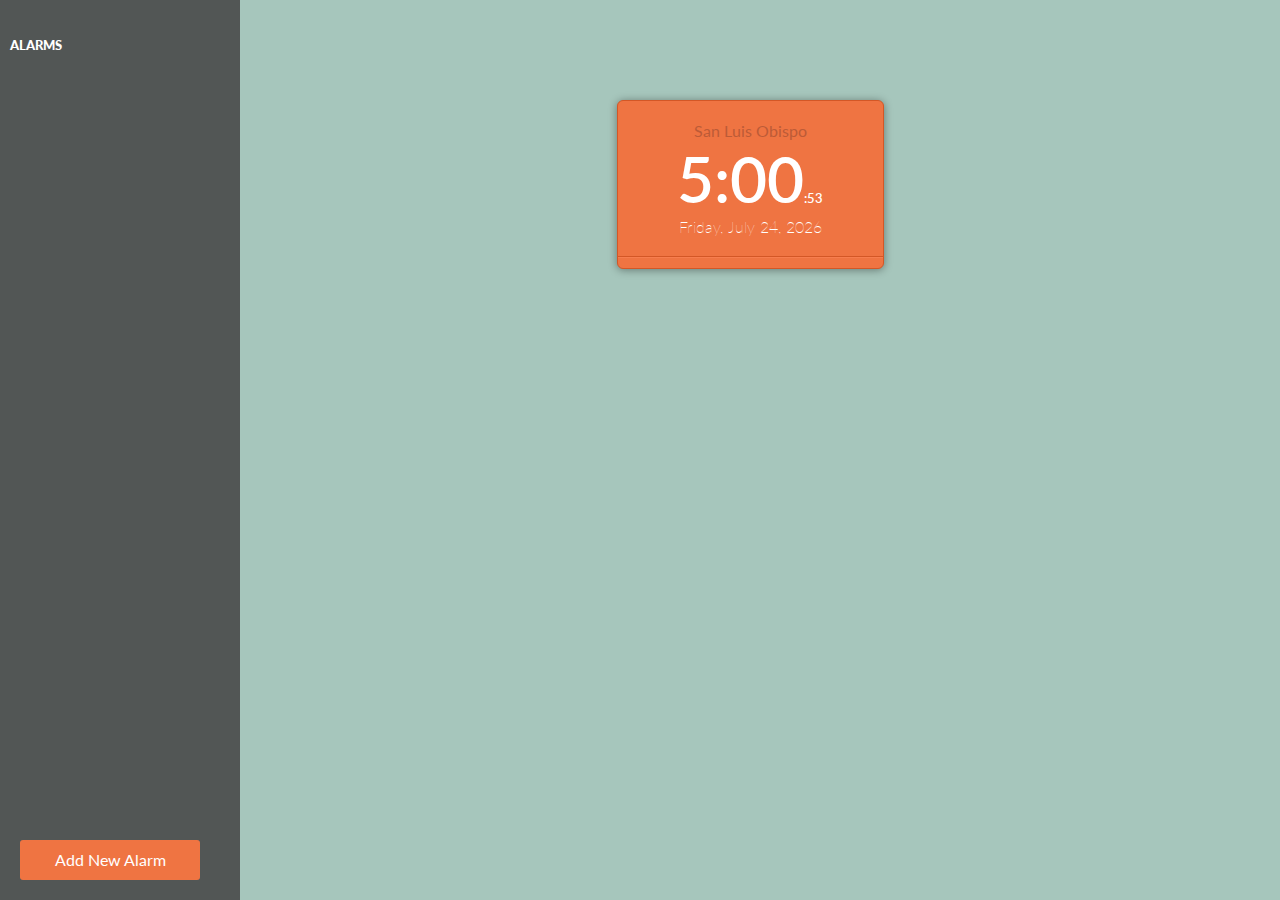
<file: index.html>
<!DOCTYPE html>
<html>
    <head>
        <meta charset="utf-8">
        <title>Daniel Pino - Clock Lab</title>
        <link rel="stylesheet" type="text/css" href="css/clock.css">
        <link href='http://fonts.googleapis.com/css?family=Lato:300,400,700' rel='stylesheet' type='text/css'>
    </head>
    <body>        
        <div class="sidebar">
            <div id="greeting"></div>
            <div class="title">ALARMS</div>
            <div class="alarms">
            </div>

            <fb:login-button scope="public_profile,email" onlogin="checkLoginState();">
            </fb:login-button>
            <button id="logout-fb" class="hide" onclick="logout()">logout</button>
            <div id="status">
            </div>
            <div class="new-alarm" onclick="showAlarmPopup()">
            Add New Alarm</div>
        </div>
        <div class="main-content">
        <div class="container">
            <div class="time-section">
                <div class="location">San Luis Obispo</div>
                <div class="time"><span class="seconds"></span></div>
                <div class="date"></div>
            </div>
            <div class="divider"></div>
        </div>
        
        <div id="mask" class="hide"></div>

        <div id="popup" class="hide">
            <h2>Add Alarm</h2>
            <div id="timeContainer">
                <select id="hours">
                    <option>01</option>
                    <option>02</option>
                    <option>03</option>
                    <option>04</option>
                    <option>05</option>
                    <option>06</option>
                    <option>07</option>
                    <option>08</option>
                    <option>09</option>
                    <option>10</option>
                    <option>11</option>
                    <option>12</option>
                </select>
                <select id="mins">
                </select>
                <select id="ampm">
                    <option>am</option>
                    <option>pm</option>
                </select>
            </div>
            <input type="text" id="alarmName" placeholder="Alarm Name" />      
            <div class="flexable">
                <input type="button" value="Cancel" class="button" onClick="hideAlarmPopup()"/>
                <input type="button" value="Save Alarm" class="button" onClick="addAlarm()"/>
            </div>
        </div>
        <div class="weather-container">
            <div class="weather" id="day0"></div>
            <div class="weather" id="day1"></div>
            <div class="weather" id="day2"></div>
            <div class="weather" id="day3"></div>
            <div class="weather" id="day4"></div>
        </div>
        
        </div>
        <script>
  (function(i,s,o,g,r,a,m){i['GoogleAnalyticsObject']=r;i[r]=i[r]||function(){
  (i[r].q=i[r].q||[]).push(arguments)},i[r].l=1*new Date();a=s.createElement(o),
  m=s.getElementsByTagName(o)[0];a.async=1;a.src=g;m.parentNode.insertBefore(a,m)
  })(window,document,'script','//www.google-analytics.com/analytics.js','ga');

  ga('create', 'UA-60159889-1', 'auto');
  ga('send', 'pageview');

</script>
        <script src="//cdn.optimizely.com/js/2561330290.js"></script>
        <script src="https://ajax.googleapis.com/ajax/libs/jquery/1.11.2/jquery.min.js"></script>
        <script src="//www.parsecdn.com/js/parse-1.3.4.min.js"></script>
        <script language="javascript" type="text/javascript" src="js/clock.js"></script>
        <script language="javascript" type="text/javascript" src="js/weather.js"></script>
        <script language="javascript" type="text/javascript" src="js/alarm.js"></script>
        <script language="javascript" type="text/javascript" src="js/fblogin.js"></script>

    </body>
</html>
</file>
<file: css/clock.css>
body {
    background-color: #a6c6bc;
    width: 100%;
    margin: 0;
}

.main-content {
    transition: padding-left ease 1s;
    padding-left: 220px;
}
.container {
    background-color: #ef7442;
    width: 70%;
    border-radius: 6px;
    box-shadow: 0px 1px 8px rgba(0, 0, 0, .4);
    border: 1px solid #d35726;
    position: relative;
    margin: 0 auto;
    margin-top: 100px;
}

@media (max-width: 650px) {
    .container {
        width: 90%;
        min-width: 250px;
        margin: 10px;
        margin-top: 100px;
    }
}

@media (min-width: 960px) {
    .container {
        width: 50%;
    }
}

@media (min-width: 1250px) {
    .container {
        width: 25%;
    }
}

.time-section {
    padding: 20px;
}

.location {
    color: #bc5b37;
    font-size: 1em;
}

.time {
    font-weight: 600;
    font-size: 4em;
    color: white;    
}

.seconds {
    font-size: .2em;
    color: white;
}
.date {
    color: white;
    font-weight: 100;
}

.location, .time, .date, .alarm-count, .degrees, .weather-description, #alarmContainer {
    text-align: center;
    font-family: Lato, sans-serif;
}

.divider {
    width: 100%;
    height: 1px;
    margin-bottom: 10px;
    border-top: 1px solid #d35726;
    background-color: #f77e4f;
}

.alarm-count {
    margin-top: 20px;
    font-weight: 600;
    color: white;
    font-size: 16px;
}

.weather-container {
    width: 600px;
    margin: 0 auto;
    margin-top: 50px;
}

.weather {
    float: left;
    width: 100px;
    height: 150px;
    background: no-repeat top center;
    margin: 10px;
}


@media (max-width: 800px) {
    .weather-container {
        width: 100%;
    }
    
    .weather {
        clear: both;
        width: 100%;
    }
}

.weather-icon {
    display: block;
    margin: auto;
}

.degrees {
    color: white;
    font-size: 32px;
    font-weight: 100;
    margin-top: 10px;
    
}

.degrees-symbol {
    font-size: 14px;
    vertical-align: top;
}

.weather-description {
    color: white;
    font-weight: 100;
    font-size: 18px;
}

.sidebar {
    position: fixed;
    height: 100%;
    top: 0;
    left: 0;
    background: #525655;
    transition: width ease 1s;
    width: 240px;
    font-family: Lato, sans-serif;

}

.sidebar > .title {
    font-size: 13px;
    font-weight: 900;
    line-height: 30px;
    padding: 10px;
    color: white;
}

.alarms {
    color: white;
    font-size: 14px;
    padding: 10px;
}

.new-alarm {
    width: 180px;
    height: 40px;
    background-color: #EF7442;
    border-radius: 3px;
    border: inset 1px solid #bc4d21;
    text-align: center;
    line-height: 40px;
    color: white;
    margin: 0 auto;
    position:absolute;
    bottom: 20px;
    left: 20px;
    cursor: pointer;
    
}
.name-and-time {
    width: 140px;
}
.alarm-wrapper {
    margin-bottom: 15px;
}
.alarm-wrapper > div {
    display: inline-block;
    margin: 0;
}

.alarm-wrapper .alarm-time {
    font-size: 20px;
    font-weight: 100;
    
}

.alarm-wrapper .alarm-name {
    font-size: 16px;
}

.alarm-wrapper > .alarm-trash {
    margin-left: 12px;
    cursor: pointer;
}

.switch {
    width: 50px;
    height: 20px;
    border-radius: 10px;
    background-color: #686d6c;
    border: 1px solid #404443;
    position: relative;
    vertical-align: bottom;
    
}

.switch:before {
    content: 'on';
    position: absolute;
    left: 6px;
    font-weight: 900;
}

.switch.off:before {
    content:'off';
    position: absolute;
    left: 24px;
    
}

.switch > .circle {
    transition: ease .4s;
    left: 32px;
    top: 0px;
}


.switch.off > .circle {
    transition: ease .4s;
    left: -2px;
}

.switch > span {
    top: 0px;
    left: 8px;
    font-family: Lato, sans-serif;
    font-size: 14px;
    font-weight: 900;
}

.circle {
    position: absolute;
    height: 18px;
    width: 18px;
    border-radius: 10px;
    border: 1px solid #e8efed;
    background-color: #dce5e2;
}

/*
.sidebar:hover {
    transition: width ease 1s;
    width: 220px;
}
*/
.sidebar:mouseout {
    transition: width ease 1s;
    height: 50px;
}

/********** The container that holds the alarm section *********/
#alarmContainer {
	width: 300px;
	margin:0px auto;
	background:#fff;
	color:#777;
}
#alarmHeader {
	position:relative;
	border-bottom:1px solid #ccc;
}
#alarmHeader h2 {
	justify-content:flex-end;
}
#alarmHeader input {
	position:absolute;
	right:0px;
	margin:5px;
}
#alarms {
	margin-top:20px;
}
/********** The black transparent mask when adding an alarm clock *********/
#mask {
	position:absolute;
	width:100%;
	height:100%;
	background-color:rgba(0,0,0,0.7);
	top:0;
	left:0;
}
/********** The white popup container when adding an alarm clock *********/
#popup {
	position:absolute;
	top:45%;
	left:0;
	right:0;
	margin-left:auto;
	margin-right:auto;
	width:250px;
	z-index:1;
	background-color:white;
	border:1px solid #ccc;
	border-radius:5px;
	padding:20px;
}
#popup h2 {
	width:100%;
	text-align:left;
	border-bottom:1px solid #ccc;
}
#popup .button {
	margin:0px 10px;
}
#popup #alarmName {
	width:90%;
	font-size:14px;
	margin:10px auto 25px auto;
}

.name, .alarm-time {
    margin-right: 20px;
}

.hide {
	display:none;
}

#logout-fb {
    background-color: #4a79d6;
    outline: none;
    border: none;
    color: white;
    font-weight: bold;
    border-radius: 2px;
    height: 22px;
    padding-top: -4px;
    cursor: pointer;
    vertical-align: top;
}

#greeting {
    color: white;
    padding: 10px;
    font-weight: 900px;
    font-size: 16px;
}
</file>
